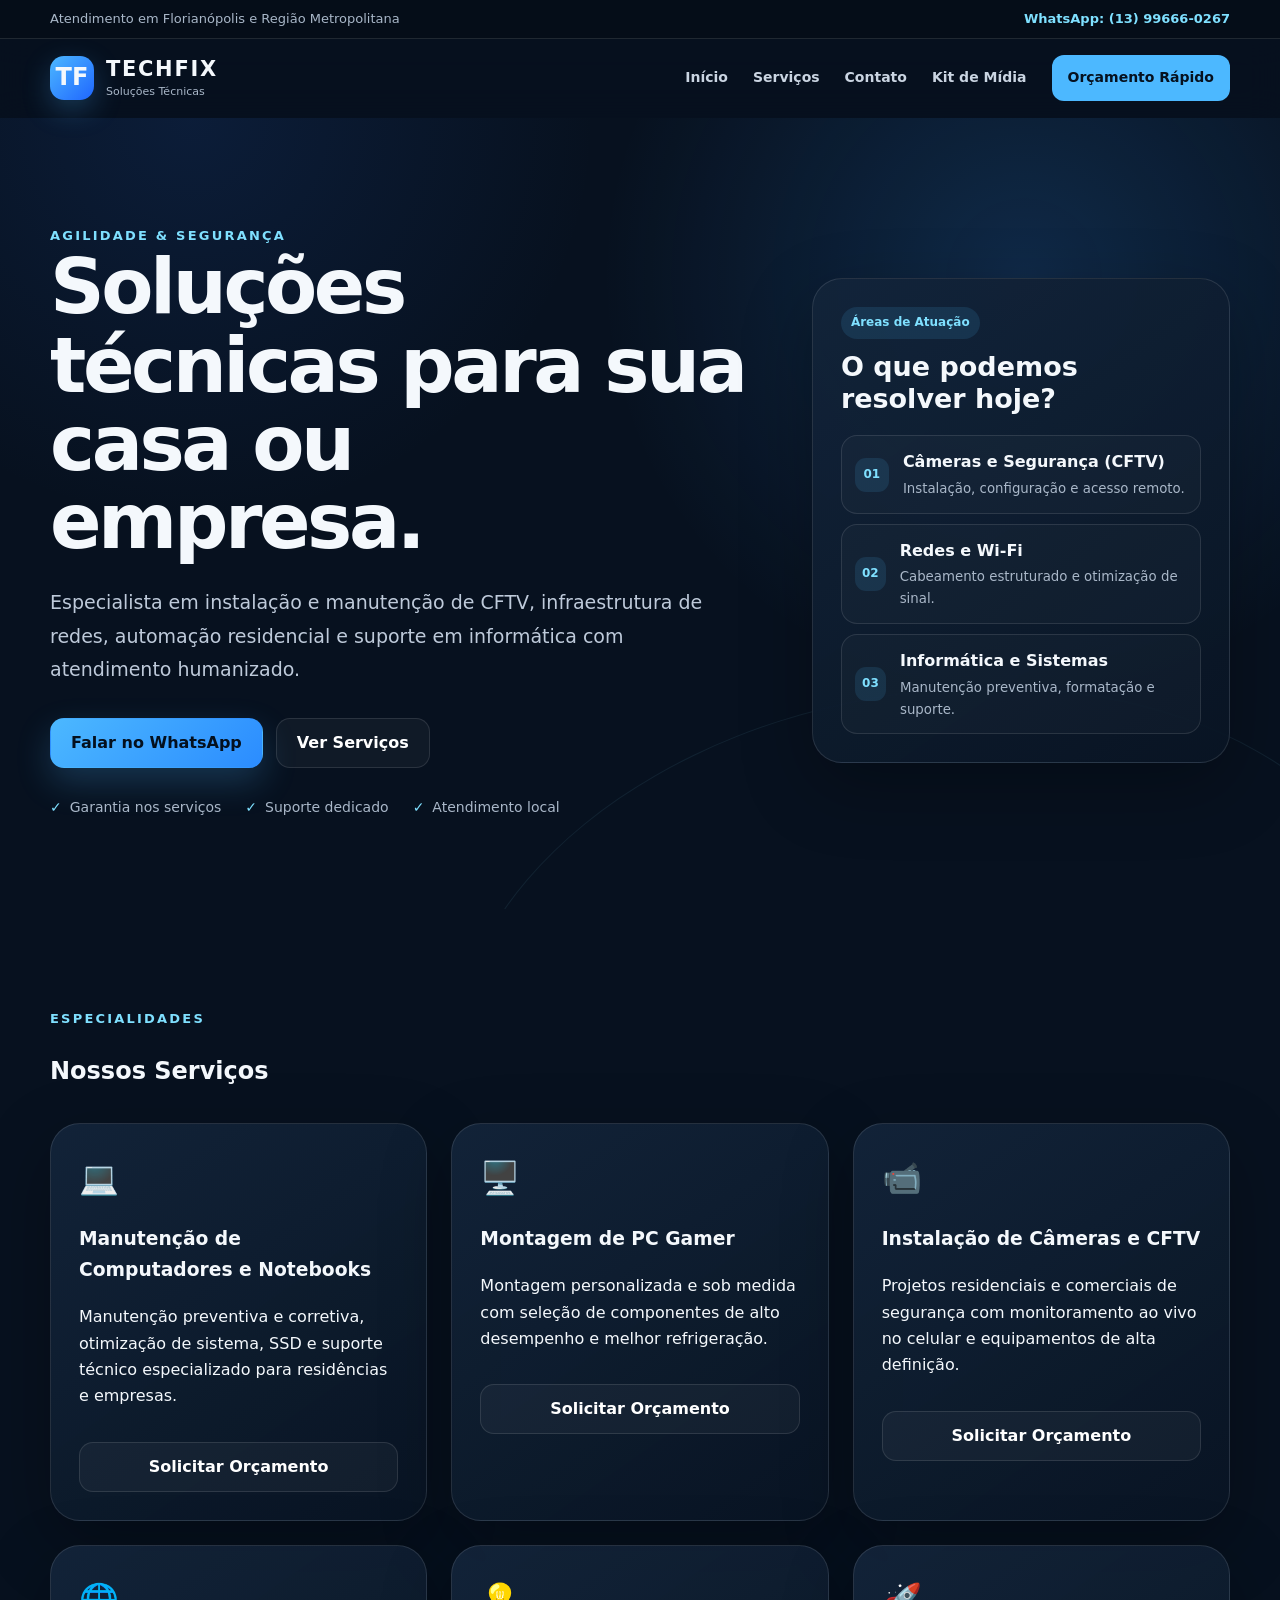
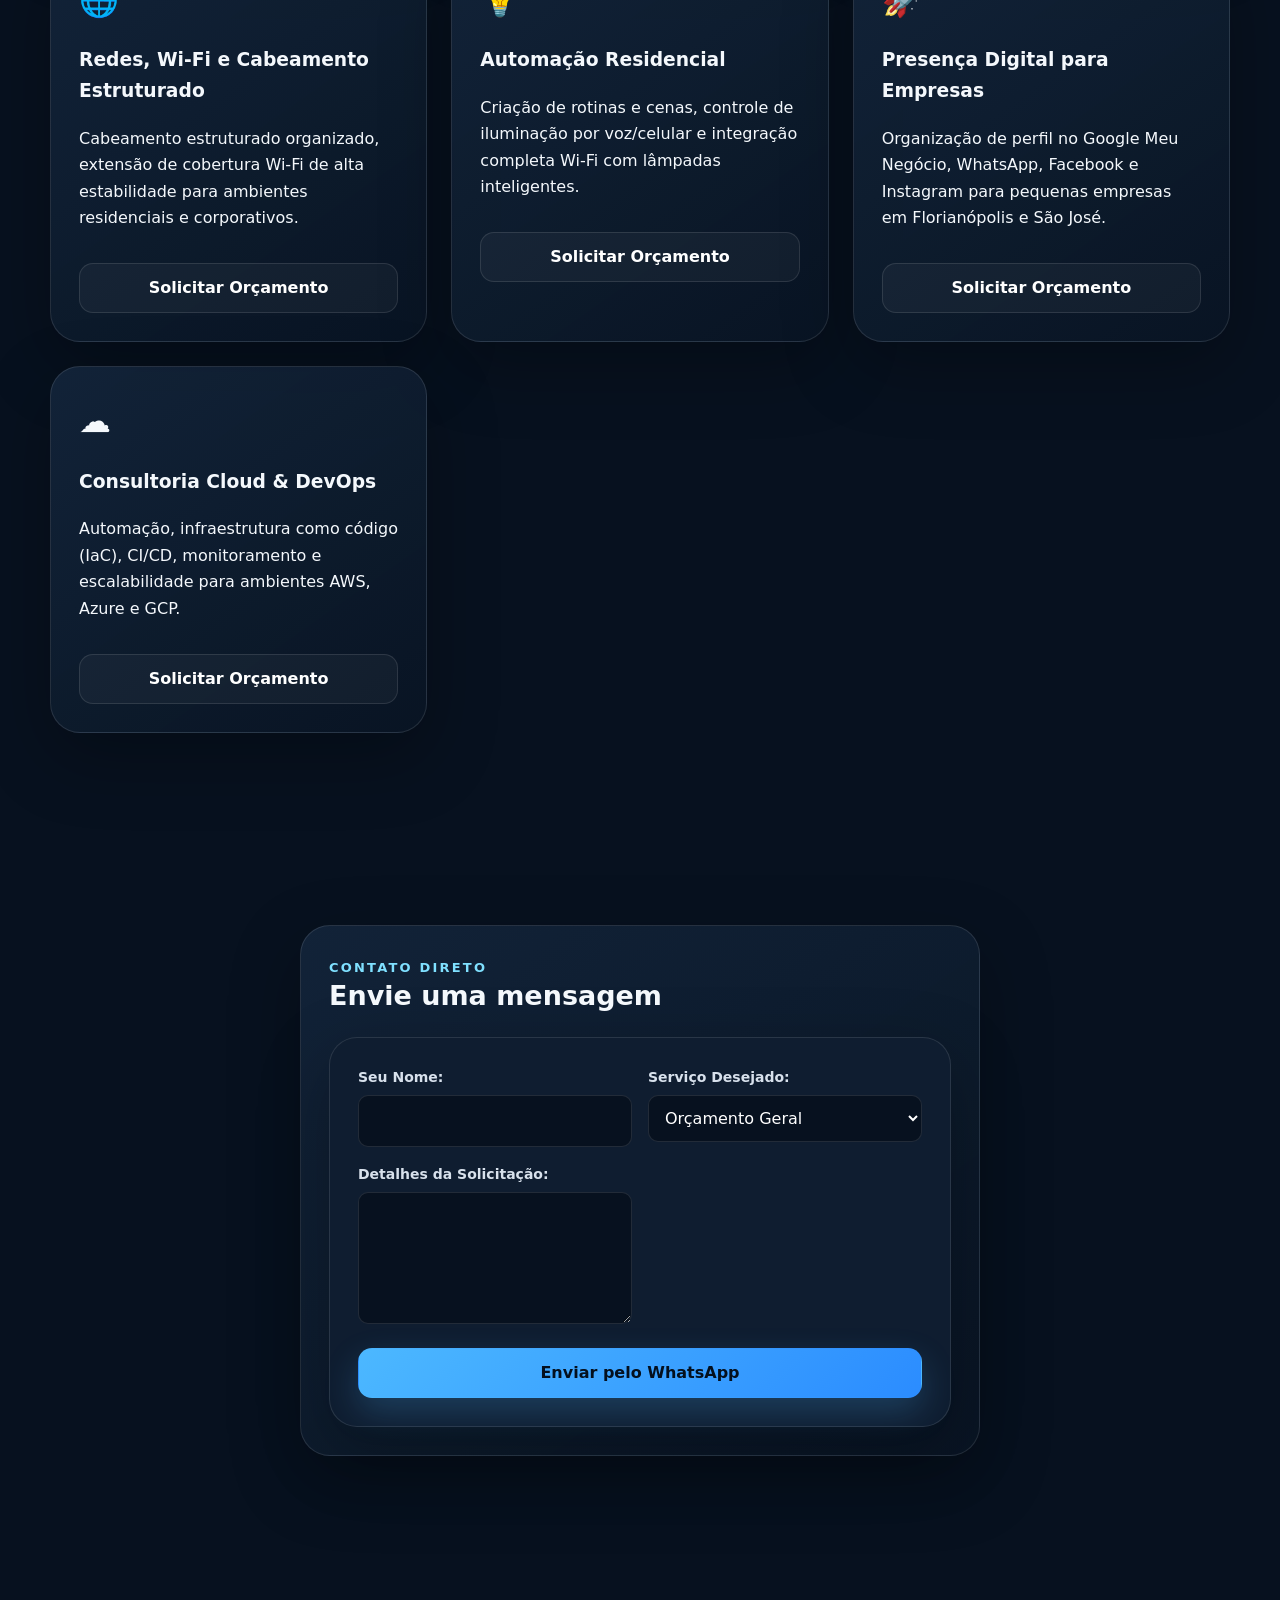
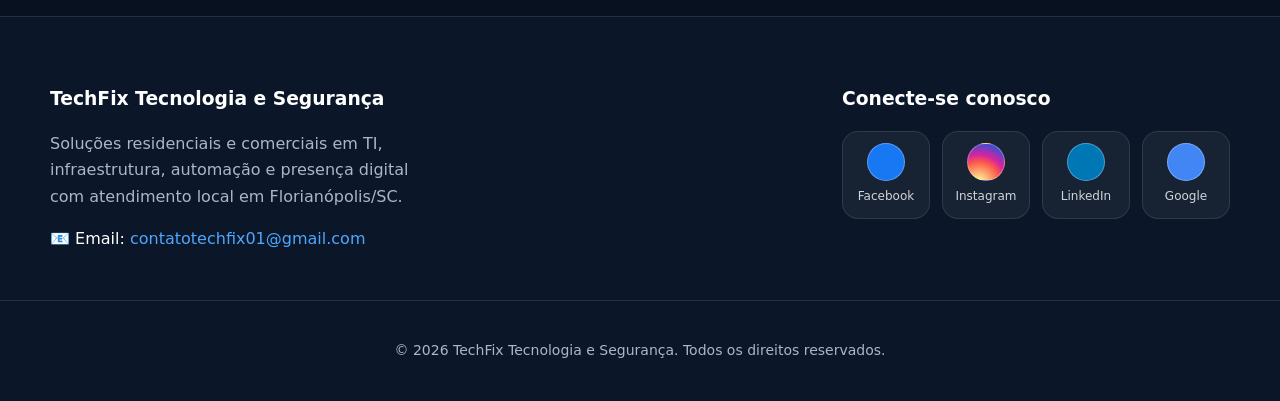
<file: index.html>
<!DOCTYPE html>
<html lang="pt-BR">
<head>
  <meta charset="UTF-8" />
  <meta name="viewport" content="width=device-width, initial-scale=1.0" />
  <title>Techfix | Soluções Residenciais e Comerciais</title>
  <meta name="description" content="Serviços técnicos especializados em CFTV, redes, automação e informática em Florianópolis e região." />
  <meta name="theme-color" content="#07111f" />
  <meta name="google-site-verification" content="CLGGe0uDmwdX0eTeVV79Dzt9s05-OTECVp3UdPunh2A" />
  
  <link rel="canonical" href="https://buschjr-tecfix.github.io/techfix/" />
  <meta property="og:title" content="Techfix | Soluções Técnicas" />
  <meta property="og:description" content="CFTV, redes, automação e informática com atendimento especializado." />
  <meta property="og:type" content="website" />
  <meta property="og:url" content="https://buschjr-tecfix.github.io/techfix/" />
  <meta property="og:image" content="https://buschjr-tecfix.github.io/techfix/Logo%20Techfix.png" />
  
  <link rel="stylesheet" href="styles.css" />

</head>
<body>
  <a class="skip-link" href="#conteudo">Pular para o conteúdo principal</a>

  <div class="topbar">
    <div class="container topbar-inner">
      <span>Atendimento em Florianópolis e Região Metropolitana</span>
      <div>
        <a href="https://wa.me/5513996660267" target="_blank" rel="noopener">WhatsApp: (13) 99666-0267</a>
      </div>
    </div>
  </div>

  <header class="site-header">
    <div class="container header-inner">
      <a class="brand" href="./">
        <div class="brand-mark">TF</div>
        <div class="brand-copy">
          <strong>TECHFIX</strong>
          <small>Soluções Técnicas</small>
        </div>
      </a>

      <button class="menu-toggle" type="button" aria-label="Abrir menu" aria-expanded="false">
        <span></span>
        <span></span>
        <span></span>
      </button>

      <nav class="main-nav" id="main-nav">
        <a href="#inicio">Início</a>
        <a href="#servicos">Serviços</a>
        <a href="#contato">Contato</a>
        <a href="kit-de-midia.html">Kit de Mídia</a>
        <a class="nav-cta" href="https://wa.me/5513996660267" target="_blank" rel="noopener">Orçamento Rápido</a>
      </nav>
    </div>
  </header>

  <main id="conteudo">
    <section class="hero" id="inicio">
      <div class="container hero-grid">
        <div>
          <span class="eyebrow">Agilidade & Segurança</span>
          <h1>Soluções técnicas para sua casa ou empresa.</h1>
          <p class="lead">Especialista em instalação e manutenção de CFTV, infraestrutura de redes, automação residencial e suporte em informática com atendimento humanizado.</p>
          <div class="hero-actions">
            <a class="btn btn-primary" href="https://wa.me/5513996660267?text=Ol%C3%A1!%20Gostaria%20de%20solicitar%20um%20or%C3%A7amento." target="_blank" rel="noopener">Falar no WhatsApp</a>
            <a class="btn btn-secondary" href="#servicos">Ver Serviços</a>
          </div>
          <ul class="trust-list">
            <li>Garantia nos serviços</li>
            <li>Suporte dedicado</li>
            <li>Atendimento local</li>
          </ul>
        </div>
        <div class="hero-panel">
          <span class="panel-label">Áreas de Atuação</span>
          <h2>O que podemos resolver hoje?</h2>
          <div class="solution-list">
            <div>
              <span>01</span>
              <p><strong>Câmeras e Segurança (CFTV)</strong><small>Instalação, configuração e acesso remoto.</small></p>
            </div>
            <div>
              <span>02</span>
              <p><strong>Redes e Wi-Fi</strong><small>Cabeamento estruturado e otimização de sinal.</small></p>
            </div>
            <div>
              <span>03</span>
              <p><strong>Informática e Sistemas</strong><small>Manutenção preventiva, formatação e suporte.</small></p>
            </div>
          </div>
        </div>
      </div>
    </section>

    <section class="section servicos-container" id="servicos">
      <div class="container">
        <span class="eyebrow">Especialidades</span>
        <h2>Nossos Serviços</h2>
        <div class="servicos-grid" style="display: grid; grid-template-columns: repeat(auto-fit, minmax(280px, 1fr)); gap: 24px; margin-top: 32px;">

          <div class="servico-card hero-panel">
            <div class="icon" style="font-size: 2rem; margin-bottom: 12px;">💻</div>
            <h3>Manutenção de Computadores e Notebooks</h3>
            <p>Manutenção preventiva e corretiva, otimização de sistema, SSD e suporte técnico especializado para residências e empresas.</p>
            <a class="btn btn-secondary btn-full" href="#contato" data-service="Manutenção de PCs e Notebooks" style="margin-top: 16px;">Solicitar Orçamento</a>
          </div>

          <div class="servico-card hero-panel">
            <div class="icon" style="font-size: 2rem; margin-bottom: 12px;">🖥️</div>
            <h3>Montagem de PC Gamer</h3>
            <p>Montagem personalizada e sob medida com seleção de componentes de alto desempenho e melhor refrigeração.</p>
            <a class="btn btn-secondary btn-full" href="#contato" data-service="Montagem de PC Gamer" style="margin-top: 16px;">Solicitar Orçamento</a>
          </div>

          <div class="servico-card hero-panel">
            <div class="icon" style="font-size: 2rem; margin-bottom: 12px;">📹</div>
            <h3>Instalação de Câmeras e CFTV</h3>
            <p>Projetos residenciais e comerciais de segurança com monitoramento ao vivo no celular e equipamentos de alta definição.</p>
            <a class="btn btn-secondary btn-full" href="#contato" data-service="Câmeras e CFTV" style="margin-top: 16px;">Solicitar Orçamento</a>
          </div>

          <div class="servico-card hero-panel">
            <div class="icon" style="font-size: 2rem; margin-bottom: 12px;">🌐</div>
            <h3>Redes, Wi-Fi e Cabeamento Estruturado</h3>
            <p>Cabeamento estruturado organizado, extensão de cobertura Wi-Fi de alta estabilidade para ambientes residenciais e corporativos.</p>
            <a class="btn btn-secondary btn-full" href="#contato" data-service="Redes, Wi-Fi e Cabeamento" style="margin-top: 16px;">Solicitar Orçamento</a>
          </div>

          <div class="servico-card hero-panel">
            <div class="icon" style="font-size: 2rem; margin-bottom: 12px;">💡</div>
            <h3>Automação Residencial</h3>
            <p>Criação de rotinas e cenas, controle de iluminação por voz/celular e integração completa Wi-Fi com lâmpadas inteligentes.</p>
            <a class="btn btn-secondary btn-full" href="#contato" data-service="Automação Residencial" style="margin-top: 16px;">Solicitar Orçamento</a>
          </div>

          <div class="servico-card hero-panel">
            <div class="icon" style="font-size: 2rem; margin-bottom: 12px;">🚀</div>
            <h3>Presença Digital para Empresas</h3>
            <p>Organização de perfil no Google Meu Negócio, WhatsApp, Facebook e Instagram para pequenas empresas em Florianópolis e São José.</p>
            <a class="btn btn-secondary btn-full" href="#contato" data-service="Presença Digital para Empresas" style="margin-top: 16px;">Solicitar Orçamento</a>
          </div>

          <div class="servico-card hero-panel">
            <div class="icon" style="font-size: 2rem; margin-bottom: 12px;">☁️</div>
            <h3>Consultoria Cloud & DevOps</h3>
            <p>Automação, infraestrutura como código (IaC), CI/CD, monitoramento e escalabilidade para ambientes AWS, Azure e GCP.</p>
            <a class="btn btn-secondary btn-full" href="#contato" data-service="Consultoria Cloud & DevOps" style="margin-top: 16px;">Solicitar Orçamento</a>
          </div>

        </div>
      </div>
    </section>

    <section class="section" id="contato">
      <div class="container">
        <div class="hero-panel" style="max-width: 680px; margin: 0 auto;">
          <span class="eyebrow">Contato Direto</span>
          <h2>Envie uma mensagem</h2>
          <form class="quote-form" id="quote-form" style="display: grid; gap: 16px; margin-top: 24px;">
            <div>
              <label for="nome" style="display: block; margin-bottom: 6px; font-weight: 700;">Seu Nome:</label>
              <input type="text" id="nome" name="nome" required style="width: 100%; padding: 12px; border-radius: 10px; border: 1px solid var(--line); background: var(--bg); color: #fff;" />
            </div>
            <div>
              <label for="servico" style="display: block; margin-bottom: 6px; font-weight: 700;">Serviço Desejado:</label>
              <select id="servico" name="servico" style="width: 100%; padding: 12px; border-radius: 10px; border: 1px solid var(--line); background: var(--bg); color: #fff;">
                <option value="Orçamento Geral">Orçamento Geral</option>
                <option value="Manutenção de PCs e Notebooks">Manutenção de PCs e Notebooks</option>
                <option value="Montagem de PC Gamer">Montagem de PC Gamer</option>
                <option value="Câmeras e CFTV">Câmeras e CFTV</option>
                <option value="Redes, Wi-Fi e Cabeamento">Redes, Wi-Fi e Cabeamento</option>
                <option value="Automação Residencial">Automação Residencial</option>
                <option value="Presença Digital para Empresas">Presença Digital para Empresas</option>
                <option value="Consultoria Cloud & DevOps">Consultoria Cloud & DevOps</option>
              </select>
            </div>
            <div>
              <label for="mensagem" style="display: block; margin-bottom: 6px; font-weight: 700;">Detalhes da Solicitação:</label>
              <textarea id="mensagem" name="mensagem" rows="4" style="width: 100%; padding: 12px; border-radius: 10px; border: 1px solid var(--line); background: var(--bg); color: #fff;"></textarea>
            </div>
            <button class="btn btn-primary" type="submit">Enviar pelo WhatsApp</button>
          </form>
        </div>
      </div>
    </section>
  </main>

  <footer class="footer" style="border-top: 1px solid var(--line); padding: 48px 0 24px; margin-top: 64px; background: var(--bg2);">
    <div class="container" style="display: flex; flex-wrap: wrap; justify-content: space-between; gap: 32px;">
      
      <div class="footer-info" style="max-width: 360px;">
        <h3 style="margin-bottom: 12px; color: #fff;">TechFix Tecnologia e Segurança</h3>
        <p style="color: var(--muted);">Soluções residenciais e comerciais em TI, infraestrutura, automação e presença digital com atendimento local em Florianópolis/SC.</p>
        <p class="email-contacto" style="margin-top: 16px; color: #fff;">
          📧 Email: <a href="mailto:contatotechfix01@gmail.com" style="color: #4da6ff; text-decoration: none;">contatotechfix01@gmail.com</a>
        </p>
      </div>

      <div class="redes-sociais-container">
        <h3 style="margin-bottom: 16px; color: #fff;">Conecte-se conosco</h3>
        
        <div class="social-grid">
          <!-- Facebook -->
          <a href="https://www.facebook.com/techfixtecnologiaeseguranca/" target="_blank" rel="noopener noreferrer" class="social-card">
            <div class="icon-wrapper facebook">
              <i class="fab fa-facebook-f"></i>
            </div>
            <span class="social-label">Facebook</span>
          </a>

          <!-- Instagram -->
          <a href="https://www.instagram.com/techfixtecnologiaeseguranca/" target="_blank" rel="noopener noreferrer" class="social-card">
            <div class="icon-wrapper instagram">
              <i class="fab fa-instagram"></i>
            </div>
            <span class="social-label">Instagram</span>
          </a>

          <!-- LinkedIn -->
          <a href="https://www.linkedin.com/company/techfix-solu%C3%A7%C3%B5es-residenciais/" target="_blank" rel="noopener noreferrer" class="social-card">
            <div class="icon-wrapper linkedin">
              <i class="fab fa-linkedin-in"></i>
            </div>
            <span class="social-label">LinkedIn</span>
          </a>

          <!-- Google Meu Negócio -->
          <a href="https://share.google/Y1uKGI3HIM1fmixYA" target="_blank" rel="noopener noreferrer" class="social-card">
            <div class="icon-wrapper google">
              <i class="fab fa-google"></i>
            </div>
            <span class="social-label">Google</span>
          </a>
        </div>
      </div>

    </div>

    <style>
      .redes-sociais-container {
        font-family: inherit;
      }

      /* Grid dos Cards */
      .social-grid {
        display: flex;
        gap: 12px;
        flex-wrap: wrap;
      }

      /* Card Escuro Estilo App */
      .social-card {
        display: flex;
        flex-direction: column;
        align-items: center;
        justify-content: center;
        width: 88px;
        height: 88px;
        background-color: rgba(255, 255, 255, 0.05);
        border: 1px solid rgba(255, 255, 255, 0.1);
        border-radius: 16px;
        text-decoration: none;
        transition: transform 0.2s ease, background-color 0.2s ease, border-color 0.2s ease;
      }

      .social-card:hover {
        transform: translateY(-3px);
        background-color: rgba(255, 255, 255, 0.12);
        border-color: rgba(255, 255, 255, 0.25);
      }

      /* Círculo do Ícone com Borda Fina */
      .icon-wrapper {
        display: flex;
        align-items: center;
        justify-content: center;
        width: 38px;
        height: 38px;
        border-radius: 50%;
        border: 1px solid rgba(255, 255, 255, 0.3);
        color: #ffffff;
        font-size: 17px;
        margin-bottom: 6px;
      }

      /* Cores Padrão das Marcas */
      .icon-wrapper.facebook {
        background-color: #1877f2;
      }

      .icon-wrapper.instagram {
        background: radial-gradient(circle at 30% 107%, #fdf497 0%, #fdf497 5%, #fd5949 45%, #d6249f 60%, #285aebe6 90%);
      }

      .icon-wrapper.linkedin {
        background-color: #0077b5;
      }

      .icon-wrapper.google {
        background-color: #4285f4;
      }

      /* Rótulo de texto */
      .social-label {
        color: #d0d5dd;
        font-size: 12px;
        font-weight: 500;
      }
    </style>

    <div class="footer-bottom" style="text-align: center; margin-top: 32px; padding-top: 24px; border-top: 1px solid var(--line); color: var(--muted); font-size: 14px;">
      <p>© <span id="year">2026</span> TechFix Tecnologia e Segurança. Todos os direitos reservados.</p>
    </div>
  </footer>

  <script src="script.js"></script>
</body>
</html>
</file>
<file: styles.css>
:root{--bg:#07111f;--bg2:#0b1728;--panel:#0f1d30;--panel2:#13243a;--text:#f4f8fc;--muted:#a9b7c8;--line:rgba(255,255,255,.11);--accent:#4cb8ff;--accent2:#7fe0ff;--warm:#ffb14a;--shadow:0 24px 70px rgba(0,0,0,.28);--radius:24px;--container:1180px}
*{box-sizing:border-box}html{scroll-behavior:smooth;scroll-padding-top:100px}body{margin:0;background:var(--bg);color:var(--text);font:16px/1.65 Inter,ui-sans-serif,system-ui,-apple-system,BlinkMacSystemFont,"Segoe UI",sans-serif;-webkit-font-smoothing:antialiased}a{color:inherit;text-decoration:none}button,input,select,textarea{font:inherit}img{display:block;max-width:100%}.container{width:min(var(--container),calc(100% - 40px));margin-inline:auto}.skip-link{position:fixed;top:10px;left:10px;z-index:999;transform:translateY(-150%);padding:10px 14px;border-radius:10px;background:#fff;color:#000}.skip-link:focus{transform:none}.topbar{border-bottom:1px solid var(--line);background:#050d18;color:var(--muted);font-size:13px}.topbar-inner{min-height:38px;display:flex;align-items:center;justify-content:space-between;gap:18px}.topbar a{color:var(--accent2);font-weight:700}.site-header{position:sticky;top:0;z-index:50;border-bottom:1px solid transparent;background:rgba(7,17,31,.82);backdrop-filter:blur(16px);transition:.25s}.site-header.scrolled{border-color:var(--line);box-shadow:0 12px 35px rgba(0,0,0,.18)}.header-inner{height:78px;display:flex;align-items:center;justify-content:space-between;gap:24px}.brand{display:flex;align-items:center;gap:12px}.brand-mark{width:44px;height:44px;display:grid;place-items:center;border-radius:14px;background:linear-gradient(135deg,var(--accent),#1f66ff);font-size:24px;font-weight:900;box-shadow:0 10px 28px rgba(76,184,255,.25)}.brand-copy{display:flex;flex-direction:column;line-height:1.1}.brand-copy strong{font-size:21px;letter-spacing:.08em}.brand-copy small{margin-top:5px;color:var(--muted);font-size:11px}.main-nav{display:flex;align-items:center;gap:25px}.main-nav>a{color:#cad5e2;font-size:14px;font-weight:700}.main-nav>a:hover{color:#fff}.main-nav .nav-cta{padding:11px 16px;border-radius:12px;background:var(--accent);color:#06111f}.menu-toggle{display:none;width:44px;height:44px;border:1px solid var(--line);border-radius:12px;background:var(--panel);padding:11px;cursor:pointer}.menu-toggle span{display:block;height:2px;margin:4px 0;background:#fff}.hero{position:relative;overflow:hidden;padding:104px 0 90px;background:radial-gradient(circle at 80% 20%,rgba(52,152,255,.18),transparent 35%),radial-gradient(circle at 15% 0%,rgba(35,91,190,.16),transparent 30%)}.hero:after{content:"";position:absolute;inset:auto -10% -55% 35%;height:650px;border:1px solid rgba(127,224,255,.08);border-radius:50%;transform:rotate(-10deg)}.hero-grid{position:relative;z-index:1;display:grid;grid-template-columns:1.25fr .75fr;gap:65px;align-items:center}.eyebrow{margin:0 0 13px;color:var(--accent2);font-size:13px;font-weight:900;letter-spacing:.17em;text-transform:uppercase}.hero h1{max-width:820px;margin:0;font-size:clamp(44px,6vw,76px);line-height:1.03;letter-spacing:-.045em}.lead{max-width:690px;margin:25px 0 0;color:#becada;font-size:19px;line-height:1.75}.hero-actions{display:flex;flex-wrap:wrap;gap:13px;margin-top:32px}.btn{display:inline-flex;min-height:50px;align-items:center;justify-content:center;padding:0 20px;border:1px solid transparent;border-radius:14px;font-weight:850;cursor:pointer;transition:.2s}.btn:hover{transform:translateY(-2px)}.btn-primary{background:linear-gradient(135deg,var(--accent),#2b8cff);color:#04101e;box-shadow:0 14px 34px rgba(76,184,255,.22)}.btn-secondary{border-color:var(--line);background:rgba(255,255,255,.04);color:#fff}.btn-full{width:100%}.trust-list{display:flex;flex-wrap:wrap;gap:12px 24px;margin:28px 0 0;padding:0;list-style:none;color:var(--muted);font-size:14px}.trust-list li:before{content:"✓";margin-right:8px;color:var(--accent2);font-weight:900}.hero-panel{padding:28px;border:1px solid var(--line);border-radius:30px;background:linear-gradient(145deg,rgba(19,36,58,.93),rgba(9,21,36,.95));box-shadow:var(--shadow)}.panel-label{display:inline-block;margin:0 0 12px;padding:6px 10px;border-radius:999px;background:rgba(76,184,255,.12);color:var(--accent2);font-size:12px;font-weight:850}.hero-panel h2{margin:0 0 20px;font-size:27px;line-height:1.2}.solution-list{display:grid;gap:10px}.solution-list>div{display:flex;align-items:center;gap:14px;padding:13px;border:1px solid var(--line);border-radius:16px;background:rgba(255,255,255,.025)}.solution-list>div>span{width:34px;height:34px;display:grid;place-items:center;border-radius:11px;background:rgba(76,184,255,.12);color:var(--accent2);font-size:12px;font-weight:900}.solution-list p{display:flex;flex-direction:column;margin:0}.solution-list small{margin-top:2px;color:var(--muted)}.section{padding:96px 0}.section-alt{background:var(--bg2);border-block:1px solid var(--line)}.section-heading{max-width:690px;margin-bottom:38px}.section-heading.center{margin-inline:auto;text-align:center}.section-heading h2{margin:0;font-size:clamp(34px,4vw,52px);line-height:1.1;letter-spacing:-.035em}.section-heading>p:last-child{margin:18px 0 0;color:var(--muted);font-size:17px}.service-grid{display:grid;grid-template-columns:repeat(3,1fr);gap:18px}.service-card{min-height:300px;padding:28px;border:1px solid var(--line);border-radius:var(--radius);background:linear-gradient(145deg,var(--panel),rgba(9,21,36,.9));box-shadow:0 15px 50px rgba(0,0,0,.12);transition:.25s}.service-card:hover{transform:translateY(-5px);border-color:rgba(76,184,255,.45)}.service-icon{width:48px;height:48px;display:grid;place-items:center;border-radius:15px;background:rgba(76,184,255,.12);color:var(--accent2);font-size:24px;font-weight:900}.service-card h3{margin:23px 0 10px;font-size:23px}.service-card p{margin:0;color:var(--muted)}.service-card a{display:inline-flex;align-items:center;gap:8px;margin-top:22px;color:var(--accent2);font-weight:850}.split-grid{display:grid;grid-template-columns:.9fr 1.1fr;gap:80px;align-items:start}.feature-list{display:grid;gap:14px}.feature-item{display:flex;gap:20px;align-items:center;padding:22px;border:1px solid var(--line);border-radius:18px;background:var(--panel)}.feature-item>strong{font-size:13px;color:var(--accent2)}.feature-item>span{display:flex;flex-direction:column}.feature-item b{font-size:18px}.feature-item small{margin-top:3px;color:var(--muted)}.metrics{padding:38px 0;border-bottom:1px solid var(--line);background:#050d18}.metrics-grid{display:grid;grid-template-columns:repeat(3,1fr)}.metrics-grid>div{display:flex;flex-direction:column;align-items:center;padding:15px;text-align:center}.metrics-grid>div+div{border-left:1px solid var(--line)}.metrics strong{font-size:32px;color:var(--accent2)}.metrics span{color:var(--muted);font-size:14px}.steps-grid{display:grid;grid-template-columns:repeat(3,1fr);gap:18px}.step-card{padding:28px;border:1px solid var(--line);border-radius:var(--radius);background:var(--panel)}.step-card>span{width:42px;height:42px;display:grid;place-items:center;border-radius:13px;background:var(--accent);color:#03101d;font-weight:950}.step-card h3{margin:22px 0 8px;font-size:22px}.step-card p{margin:0;color:var(--muted)}.certificate-grid{display:grid;grid-template-columns:repeat(5,1fr);gap:14px}.certificate-card{min-height:165px;display:flex;flex-direction:column;align-items:flex-start;justify-content:center;padding:20px;border:1px solid var(--line);border-radius:19px;background:var(--panel);color:var(--text);text-align:left;cursor:pointer;transition:.2s}.certificate-card:hover{transform:translateY(-3px);border-color:var(--accent)}.certificate-card strong{font-size:17px}.certificate-card span{color:var(--muted)}.certificate-card small{margin-top:18px;color:var(--accent2);font-weight:850}.certificate-card.featured{background:linear-gradient(135deg,rgba(255,177,74,.16),var(--panel));border-color:rgba(255,177,74,.35)}.contact-section{background:radial-gradient(circle at 0 100%,rgba(76,184,255,.13),transparent 35%)}.contact-grid{display:grid;grid-template-columns:.85fr 1.15fr;gap:70px;align-items:start}.contact-copy h2{margin:0;font-size:clamp(40px,5vw,62px);line-height:1.05}.contact-copy>p:not(.eyebrow){color:var(--muted);font-size:18px}.contact-note{display:flex;flex-direction:column;margin-top:30px;padding:18px;border-left:3px solid var(--accent);background:rgba(255,255,255,.03)}.contact-note span{color:var(--muted)}.quote-form{display:grid;grid-template-columns:1fr 1fr;gap:18px;padding:28px;border:1px solid var(--line);border-radius:28px;background:var(--panel);box-shadow:var(--shadow)}.quote-form label{display:flex;flex-direction:column;gap:7px;color:#d8e1ec;font-size:14px;font-weight:800}.quote-form label:nth-of-type(4),.quote-form button,.form-hint{grid-column:1/-1}.quote-form input,.quote-form select,.quote-form textarea{width:100%;border:1px solid var(--line);border-radius:13px;outline:0;background:#091524;color:#fff;padding:13px 14px;font-weight:500}.quote-form input:focus,.quote-form select:focus,.quote-form textarea:focus{border-color:var(--accent);box-shadow:0 0 0 3px rgba(76,184,255,.12)}.quote-form textarea{resize:vertical}.form-hint{margin:0;text-align:center;color:var(--muted);font-size:12px}.floating-whatsapp{position:fixed;right:22px;bottom:22px;z-index:40;width:58px;height:58px;display:grid;place-items:center;border-radius:50%;background:#25d366;color:#fff;box-shadow:0 16px 42px rgba(0,0,0,.35);transition:transform .2s ease,box-shadow .2s ease}.floating-whatsapp svg{width:32px;height:32px;display:block}.floating-whatsapp:hover{transform:translateY(-2px) scale(1.05);box-shadow:0 18px 46px rgba(0,0,0,.42)}.site-footer{padding:34px 0;border-top:1px solid var(--line);background:#050d18;color:var(--muted)}.footer-inner{display:flex;align-items:center;justify-content:space-between;gap:25px}.footer-inner>div{display:flex;flex-direction:column}.footer-inner strong{color:#fff;letter-spacing:.08em}.footer-inner p{margin:0}.footer-social{display:flex;flex-direction:column;align-items:center;gap:8px}.footer-social>span{font-size:12px;font-weight:800;letter-spacing:.08em;text-transform:uppercase}.social-links{display:flex;gap:9px}.social-links a{width:40px;height:40px;display:grid;place-items:center;border:1px solid var(--line);border-radius:12px;background:rgba(255,255,255,.04);color:#dce8f5;transition:transform .2s ease,border-color .2s ease,color .2s ease,background .2s ease}.social-links a:hover{transform:translateY(-2px);border-color:var(--accent);background:rgba(76,184,255,.1);color:var(--accent2)}.social-links svg{width:21px;height:21px;fill:none;stroke:currentColor;stroke-width:1.8}.social-links a:nth-child(2) svg{fill:currentColor;stroke:none}.certificate-modal{position:fixed;inset:0;z-index:100;display:none;place-items:center;padding:20px}.certificate-modal.open{display:grid}.modal-backdrop{position:absolute;inset:0;border:0;background:rgba(0,0,0,.84);cursor:pointer}.modal-panel{position:relative;z-index:1;width:min(1100px,96vw);max-height:92vh;overflow:auto;border:1px solid var(--line);border-radius:22px;background:var(--bg2);box-shadow:0 30px 100px rgba(0,0,0,.6)}.modal-header{position:sticky;top:0;display:flex;align-items:center;justify-content:space-between;padding:15px 18px;border-bottom:1px solid var(--line);background:rgba(11,23,40,.97)}.modal-header h2{margin:0;font-size:20px}.modal-close{width:42px;height:42px;border:1px solid var(--line);border-radius:12px;background:var(--panel2);color:#fff;font-size:28px;cursor:pointer}.modal-panel img{width:100%;background:#fff}.modal-open{overflow:hidden}.reveal{opacity:0;transform:translateY(18px);transition:opacity .6s ease,transform .6s ease}.reveal.visible{opacity:1;transform:none}
@media (max-width:1000px){.main-nav{position:absolute;top:78px;left:20px;right:20px;display:none;flex-direction:column;align-items:stretch;padding:18px;border:1px solid var(--line);border-radius:18px;background:#0a1728;box-shadow:var(--shadow)}.main-nav.open{display:flex}.main-nav .nav-cta{text-align:center}.menu-toggle{display:block}.hero-grid,.split-grid,.contact-grid{grid-template-columns:1fr}.hero-grid{gap:40px}.service-grid{grid-template-columns:repeat(2,1fr)}.certificate-grid{grid-template-columns:repeat(3,1fr)}.split-grid,.contact-grid{gap:38px}}
@media (max-width:680px){.container{width:min(100% - 28px,var(--container))}.topbar-inner{justify-content:center;text-align:center}.topbar-inner>span{display:none}.brand-copy small{display:none}.hero{padding:72px 0 64px}.hero h1{font-size:43px}.lead{font-size:17px}.section{padding:72px 0}.service-grid,.steps-grid,.certificate-grid,.quote-form{grid-template-columns:1fr}.quote-form label,.quote-form button,.form-hint{grid-column:auto}.metrics-grid{grid-template-columns:1fr}.metrics-grid>div+div{border-left:0;border-top:1px solid var(--line)}.footer-inner{flex-direction:column;align-items:flex-start}.footer-social{align-items:flex-start}.floating-whatsapp{right:15px;bottom:15px}.hero-panel{padding:20px}}
@media (prefers-reduced-motion:reduce){html{scroll-behavior:auto}.reveal{opacity:1;transform:none;transition:none}.btn,.service-card,.certificate-card{transition:none}}
</file>
